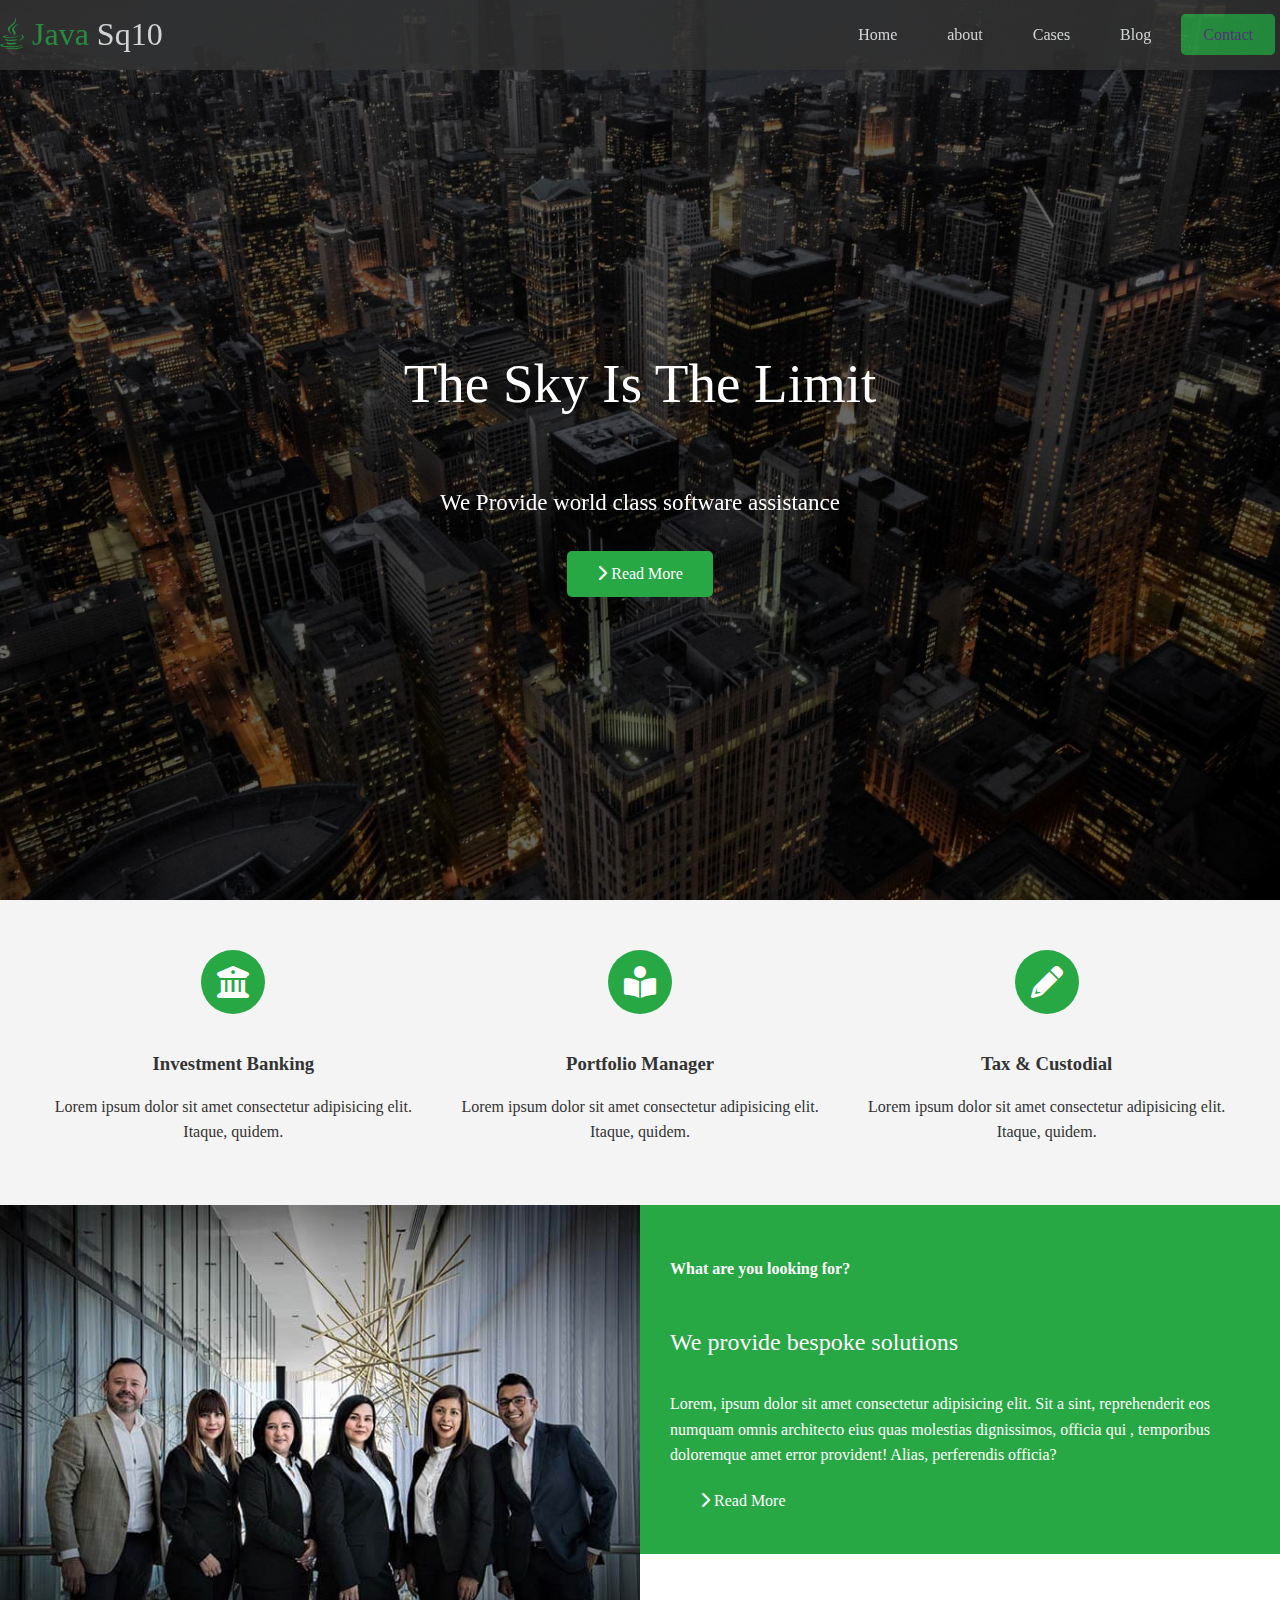
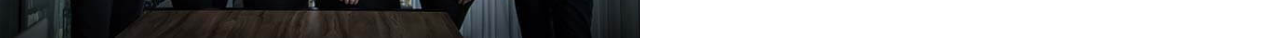
<file: index.html>
<!DOCTYPE html>
<html lang="en">
<head>
    <meta charset="UTF-8">
    <meta http-equiv="X-UA-Compatible" content="IE=edge">
    <meta name="viewport" content="width=device-width, initial-scale=1.0">
    
    <link rel="stylesheet" href="https://cdnjs.cloudflare.com/ajax/libs/font-awesome/6.0.0/css/all.min.css" integrity="sha512-9usAa10IRO0HhonpyAIVpjrylPvoDwiPUiKdWk5t3PyolY1cOd4DSE0Ga+ri4AuTroPR5aQvXU9xC6qOPnzFeg==" crossorigin="anonymous" referrerpolicy="no-referrer" />
    <link rel="stylesheet" href="utilities.css">
    <link rel="stylesheet" href="style.css">
    <title>Welcome to Edge Ledger</title>
</head>
<body id=" home">
    <header class="hero">
        <div class="navbar" id="navbar">
            <h1 class="logo">
                <span class="text-primary"><i class="fa-brands fa-java"></i> Java</span> Sq10
            </h1>
            <nav>
                <ul>
                    <li><a href="#home">Home</a></li>
                    <li><a href="#about">about</a></li>
                    <li><a href="#cases">Cases</a></li>
                    <li><a href="#blog">Blog</a></li>
                    <li><a class="contact" href="#contact">Contact</a></li>
                </ul>
            </nav>
        </div>
        <div class="content">
            <h1>The Sky Is The Limit</h1>
            <p>We Provide world class software assistance</p>
            <a href="#about" class="btn-primary btn "><i class=" fas fa-chevron-right"></i> Read More</a>
        </div>
    </header>
    <main>
        <section id="about" class="icons bg-light">
            <div class="flex-items">
                <div>
                    <i class="fas fa-university fa-2x"></i>
                    <div>
                        <h3>Investment Banking</h3>
                        <p>Lorem ipsum dolor sit amet consectetur adipisicing elit. Itaque, quidem.</p>
                    </div>
                </div>
                <div>
                    <i class="fas fa-book-reader fa-2x"></i>
                    <div>
                        <h3>Portfolio Manager</h3>
                        <p>Lorem ipsum dolor sit amet consectetur adipisicing elit. Itaque, quidem.</p>
                    </div>
                </div>
                <div>
                    <i class="fas fa-pencil-alt fa-2x"></i>
                    <div>
                        <h3>Tax & Custodial</h3>
                        <p>Lorem ipsum dolor sit amet consectetur adipisicing elit. Itaque, quidem.</p>
                    </div>
                </div>
            </div>
        </section>
        <section class="solution flex-columns">
            <div class="row">
                <div class="column">
                    <div class="column-1">
                            <img src="image_resources/home/people.jpg" alt="people images">
                    </div>
                </div>
                <div class="column">
                    <div class="column-2 bg-primary">
                        <h4>What are you looking for?</h4>
                        <h2>We provide bespoke solutions</h2>
                        <p>Lorem, ipsum dolor sit amet consectetur adipisicing elit. Sit a sint, reprehenderit eos numquam omnis architecto eius quas molestias dignissimos, officia qui
                            , temporibus doloremque amet error provident! Alias, perferendis officia?</p>
                            <a href="" class="btn btn-primary btn-outline">
                                <i class=" fas fa-chevron-right"></i> Read More
                            </a>
                    </div>
                </div>
            </div>
        </section>
    </main>
    
</body>
</html>
</file>
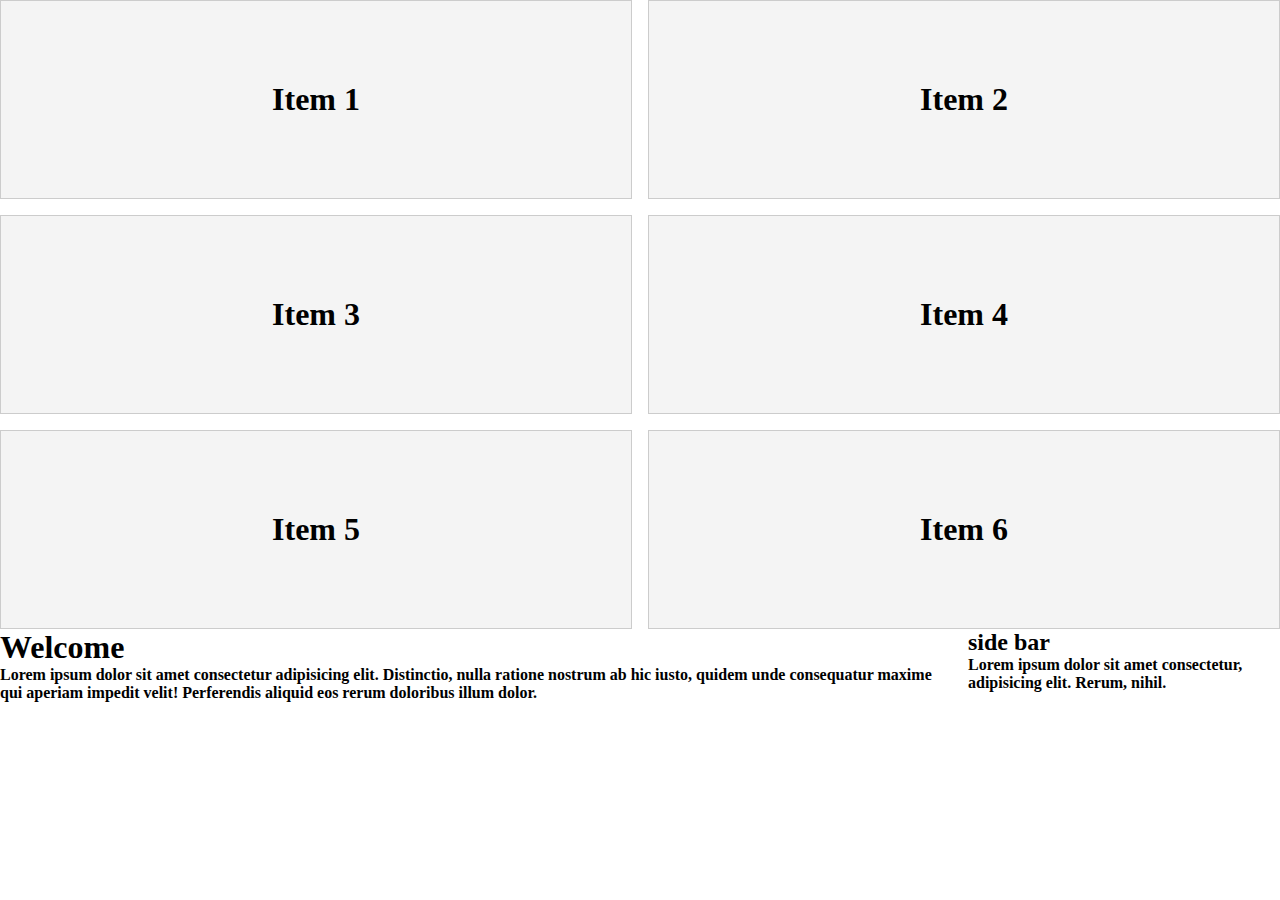
<file: grid.html>
<!DOCTYPE html>
<html lang="en">
<head>
    <meta charset="UTF-8">
    <meta http-equiv="X-UA-Compatible" content="IE=edge">
    <meta name="viewport" content="width=device-width, initial-scale=1.0">
    <link rel="stylesheet" href="grid.css">
    <title>Grid columns</title>
</head>
<body>
    <div class="grid">
        <div class="item">Item 1</div>
        <div class="item">Item 2</div>
        <div class="item">Item 3</div>
        <div class="item">Item 4</div>
        <div class="item">Item 5</div>
        <div class="item">Item 6</div>
    </div>

    <main>
        <div class="content">
            <h1>Welcome</h1>
            <p>Lorem ipsum dolor sit amet consectetur adipisicing elit. Distinctio, nulla ratione nostrum ab hic iusto, quidem unde consequatur maxime qui aperiam impedit velit! Perferendis aliquid eos rerum doloribus illum dolor.</p>

        </div>
        <div class="aside">
            <h2>side bar</h2>
            <p>Lorem ipsum dolor sit amet consectetur, adipisicing elit. Rerum, nihil.</p>
        </div>
    </main>
</body>
</html>
</file>
<file: utilities.css>
/* Text colors */

.text-primary {
    color: #28a745;
    
}

.text-secondary {
    color: #0284d0;
}

/* Button */

.btn {
    cursor: pointer;
    display: inline-block;
    padding: 10px 30px;
    border: none;
    border-radius: 5px;
}

.btn:hover {
    opacity: 0.6;
}
.btn-primary, .bg-primary {
    background-color: #28a745;
    color: #fff;
}
.btn-secondary, .bg-secondary {
    background-color: #0284d0;
    color: #fff;
}

.btn-light, .bg-light {
    background-color: #f4f4f4;
    color: #333;
}
.btn-dark, .bg-dark {
    background-color: #333;
    color: #fff;
}


.flex-items {
    display: flex;
    justify-content: center;
    text-align: center;
    align-items: center;
    height: 100%;
}

.flex-items > div {
    padding: 20px;
}

/* Flex columns */

.flex-columns .row {
    display: flex;
    flex-wrap: wrap;
    width: 100%;
}

.flex-columns .column {
    display: flex;
    flex-direction: column;
    flex-basis: 100%;
    flex: 1;
}

.flex-columns .column .column-1,
.flex-columns .column .column-1 {
    height: 100%;
}

.flex-columns img {
    width: 100%;
    height: 100%;
    object-fit: cover;
}

.flex-columns .column-2 {
    display: flex;
    padding: 30px;
    flex-direction: column;
    align-items: flex-start;
    justify-content: center;

}
</file>
<file: style.css>
@import url('https://fonts.googleapis.com/css2?family=Dosis:wght@300;400&family=Fraunces:ital@0;1&family=Open+Sans:wght@300;400&family=Poppins:wght@200&display=swap');


* body {
    box-sizing: border-box;
    margin: 0.0;
    padding: 0;

}

body {
    font-family:  "Open sans" sans-serif;
    line-height : 1.6;
    background:  #fff;
    color: #333;
}

ul {
    list-style: none
}

a {
    color:  #333;
    text-decoration: none;
}

h1, h2 {
    line-height: 1.6;
    font-weight: 300;
}

p {
    margin: 10px 0 ;

}

img {
    width: 100%;
}

/* Navvar */

.navbar {
    display: flex;
    justify-content: space-between;
    align-items: center;
    background-color: #333;
    color: #fff;
    height: 70px;
    opacity: 0.8;
    height: 70px;
    width: 100%;
    position: fixed;
    top: 0px;
    padding: 0, 2em;
}

.navbar ul  li a {
    color: #fff;
    padding: 10px 20px;
    margin: 0 5px;
}
.navbar a:hover {
    border-bottom: #28a745 2px solid;
}
.navbar ul {
    display: flex;
    
}
.navbar .contact{
    color: rebeccapurple;
    background-color: #28a745;
    border: #28a745 2px solid;
    border-radius: 5px;
}

.navbar .logo {
    font-weight: 400;
}

/* Hero */

.hero {
    background: url("../image_resources/home/showcase.jpg") no-repeat center center/cover;
    height: 100vh;
    width: 100%;
    position: relative;
    color: #fff;
}

.hero .content {
    display: flex;
    flex-direction: column;
    justify-content: center;
    align-items: center;
    text-align: center;
    height: 100%;
    padding: 0 20px;
}

.hero .content h1 {
    font-size: 55px;
}

.hero .content p {
    font-size: 23px;
    max-width: 600px;
    margin: 20px 0 30px;
}

.hero::before {
    content: "";
    position: absolute;
    height: 100%;
    width: 100%;
    background: rgba(0 ,0, 0, 0.6);
}

.hero * {
    z-index: 1;
}

/* Icons */

.icons {
    padding: 30px;
}
.icons h3 {
    margin-bottom: 15px;
    font-weight: bold;
}

.icons i {
    background-color: #28a745;
    color:#fff;
    padding: 1rem;
    margin-bottom: 1rem;
    border-radius: 50%;
}
</file>
<file: grid.css>
* {
    margin: 0;
    padding: 0;
    box-sizing: border-box;
}

body {
    /* font-size: 10px; */
    /* font-family: 'Courier New', Courier, monospace;  */

   
    font-weight: bold;
}

.grid {
    display: grid;
    grid-template-columns: repeat(2, 2fr);
    grid-template-rows: 1fr 1fr;
    grid-auto-rows: 0.2fr;
    grid-gap: 1rem;
}

.item {
    padding: 5rem;
    text-align: center;
    background-color: #f4f4f4f4;
    border: #ccc 1px solid;
    font-size: 2rem;
}
main {
    display: grid;
    grid-template-columns: 3fr 1fr;
    grid-gap: 2rem;
}
</file>
